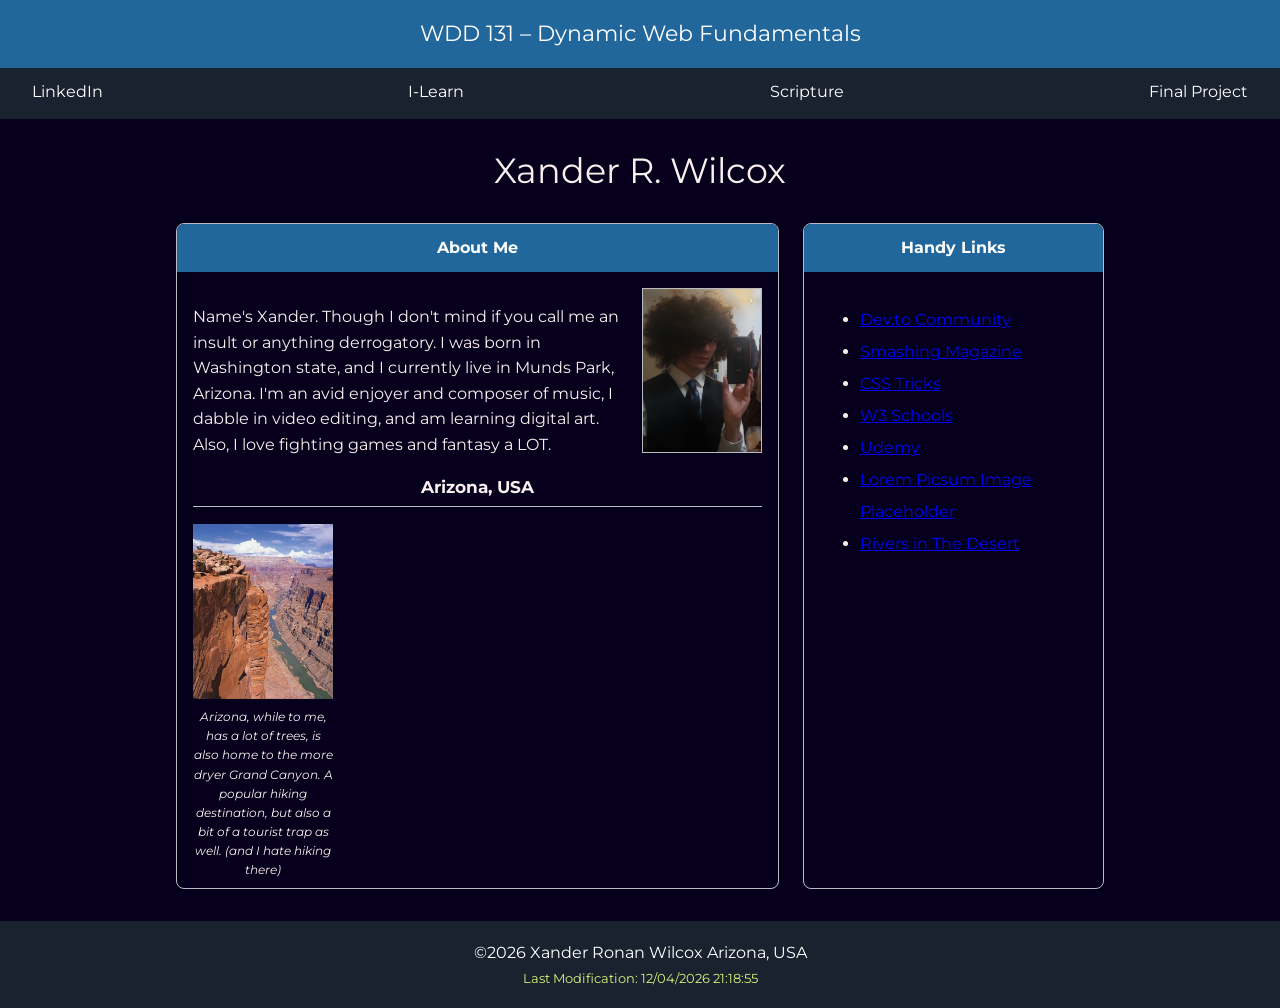
<file: index.html>
<!DOCTYPE html>
<html lang="en">
<head>
  <meta charset="UTF-8">
  <meta name="viewport" content="width=device-width, initial-scale=1">
  <title>WDD 131 – Dynamic Web Fundamentals –Xander Ronan Wilcox</title>
  <meta name="description" content="WDD 131 – Dynamic Web Fundamentals. Xander Ronan Wilcox's course home page: about me, Arizona, and web development resources.">
  <meta name="author" content="Xander Ronan Wilcox">

  <link rel="preconnect" href="https://fonts.googleapis.com">
  <link rel="preconnect" href="https://fonts.gstatic.com" crossorigin>
  <link href="https://fonts.googleapis.com/css2?family=Montserrat:wght@400;600&display=swap" rel="stylesheet">

  <link rel="stylesheet" href="styles/base.css">
  <script src="scripts/getdates.js" defer></script>
</head>
<body>

  <header>
    <span id="course-title">WDD 131 – Dynamic Web Fundamentals</span>
    <nav>
      <a href="https://www.linkedin.com/in/profilenolink/">LinkedIn</a>
      <a href="https://byupw.instructure.com/">I-Learn</a>
      <a href="https://www.churchofjesuschrist.org/study/scriptures/bofm/1-ne/3?lang=eng&id=p7#p7">Scripture</a>
      <a href="#">Final Project</a>
    </nav>
  </header>

  <main>
    <h1>Xander R. Wilcox</h1>

    <div class="cards">
      <section class="card">
        <h2>About Me</h2>
        <div class="card-body">
          <img src="images/xander.jpg" alt="portrait of xander" width="120" height="160">
          <p>Name's Xander. Though I don't mind if you call me an insult or anything derrogatory. I was born in Washington state, and I currently live in Munds Park, Arizona. I'm an avid enjoyer and composer of music, I dabble in video editing, and am learning digital art. Also, I love fighting games and fantasy a LOT.</p>

          <h3>Arizona, USA</h3>

          <figure>
            <img src="images/canyon.png" alt="Grand Canyon" width="140" height="90">
            <figcaption>Arizona, while to me, has a lot of trees, is also home to the more dryer Grand Canyon. A popular hiking destination, but also a bit of a tourist trap as well. (and I hate hiking there) </figcaption>
          </figure>
          <p></p>
        </div>
      </section>

      <section class="card">
        <h2>Handy Links</h2>
        <div class="card-body">
          <ul>
            <li><a href="https://dev.to/">Dev.to Community</a></li>
            <li><a href="https://www.smashingmagazine.com/">Smashing Magazine</a></li>
            <li><a href="https://css-tricks.com/">CSS Tricks</a></li>
            <li><a href="https://www.w3schools.com/">W3 Schools</a></li>
            <li><a href="https://www.udemy.com/">Udemy</a></li>
            <li><a href="https://picsum.photos/">Lorem Picsum Image Placeholder</a></li>
            <li><a href="https://www.youtube.com/watch?v=lvuHvXsZPrk">Rivers in The Desert</a></li>
          </ul>
        </div>
      </section>
    </div>
  </main>

  <footer>
    <p>&copy;<span id="currentyear"></span>  Xander Ronan Wilcox  Arizona, USA</p>
    <p id="lastModified"></p>
  </footer>

</body>
</html>
</file>
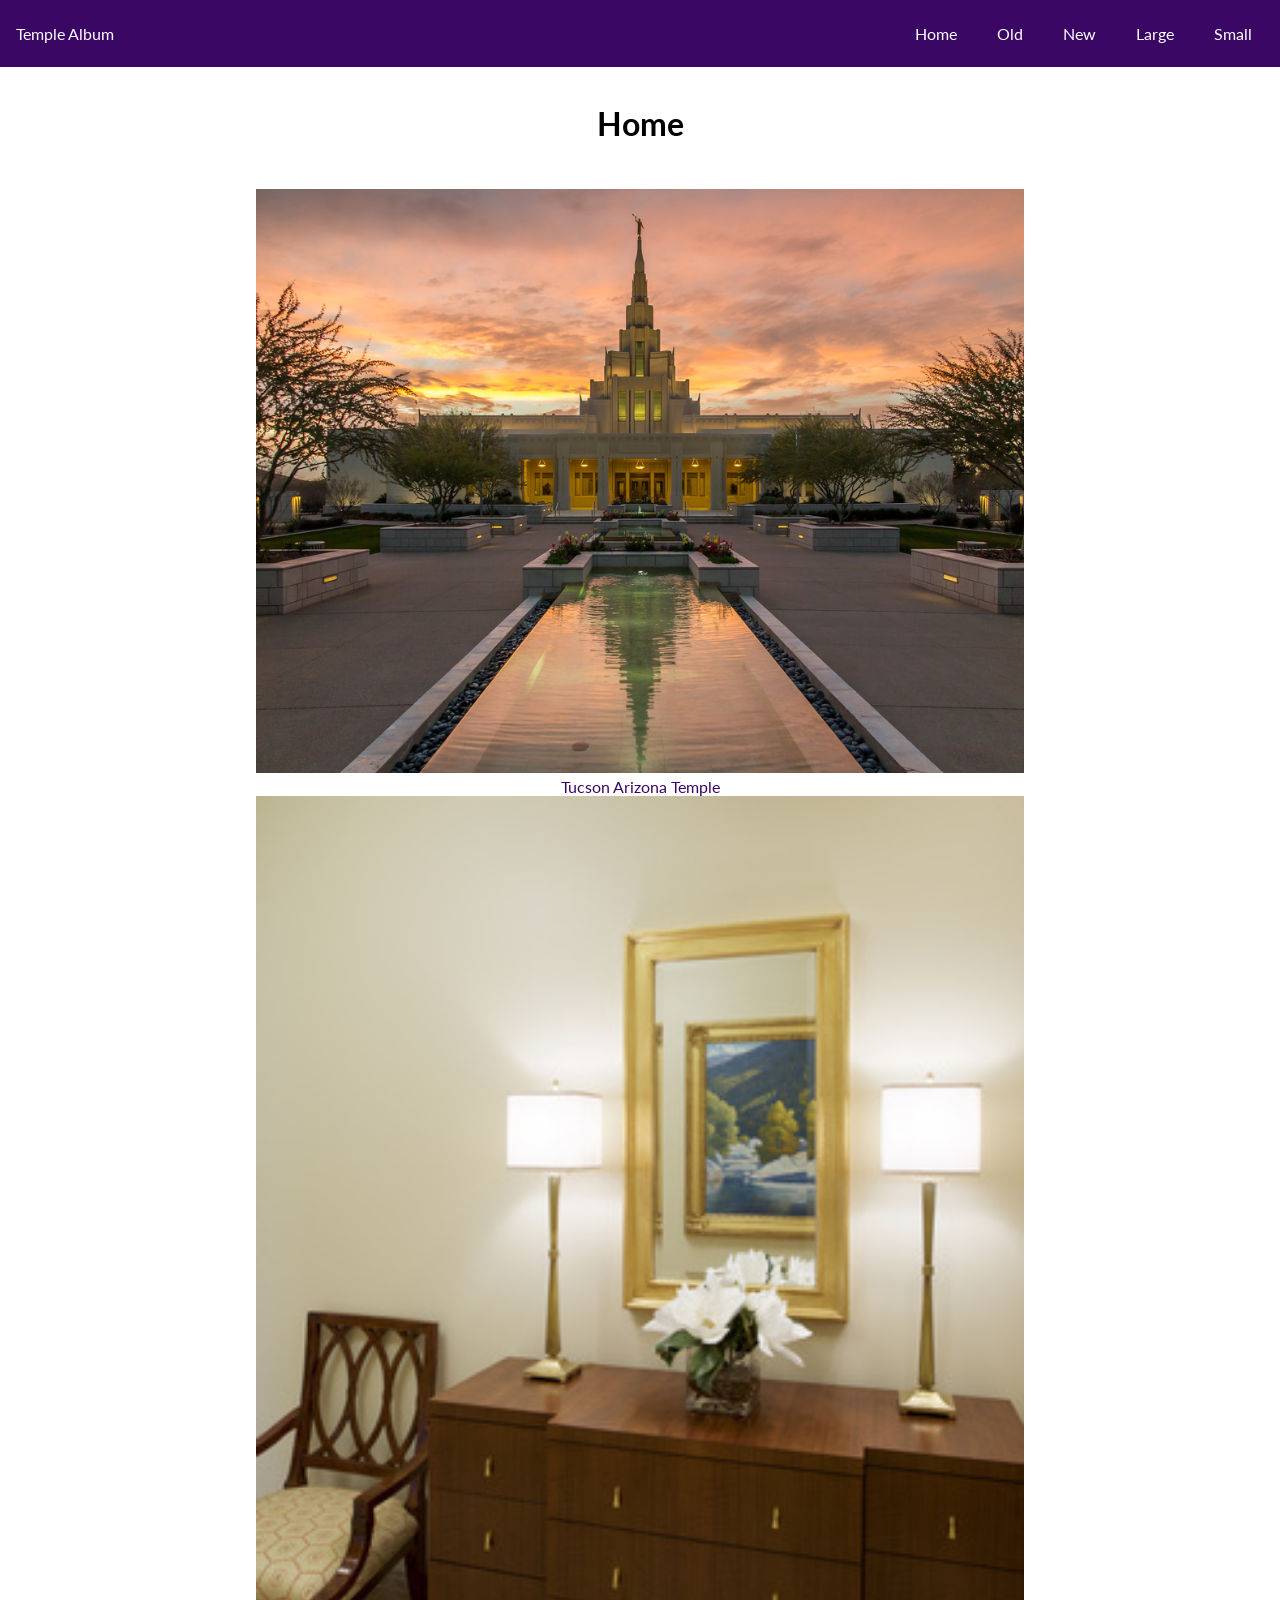
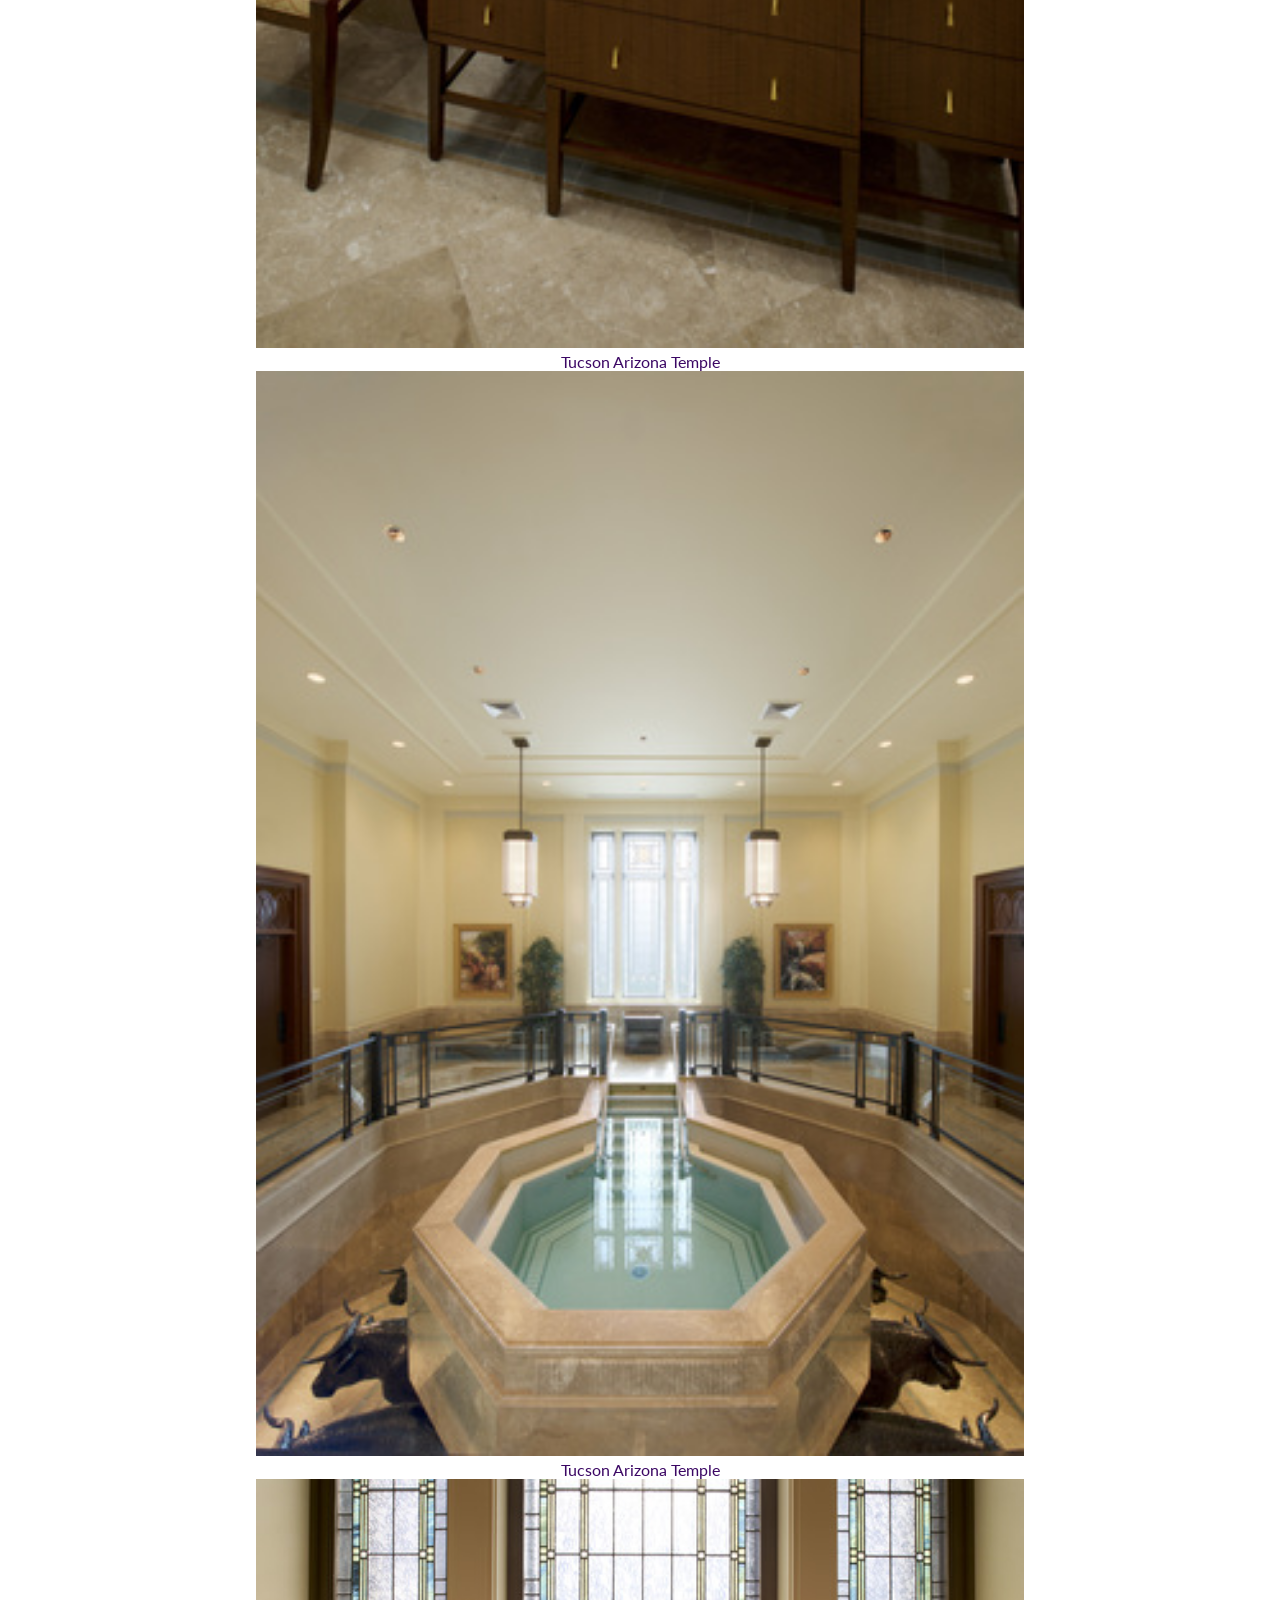
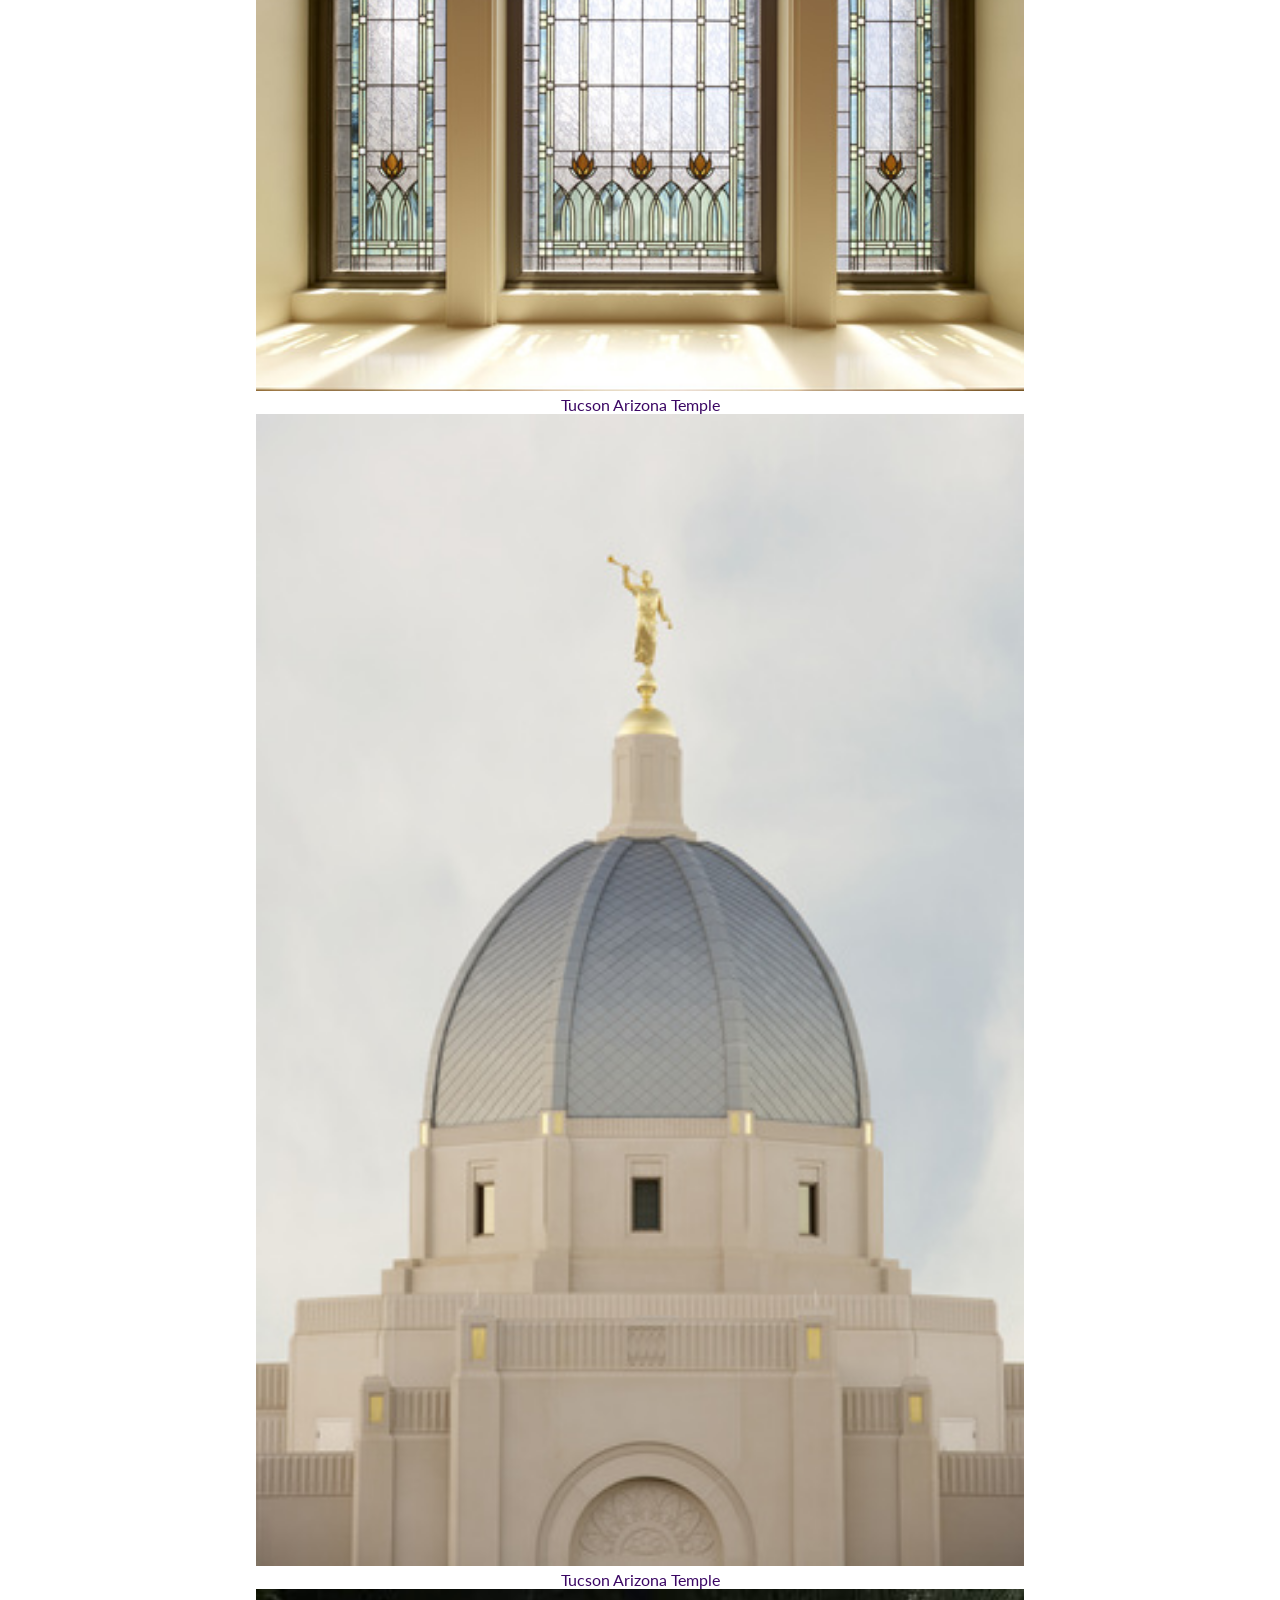
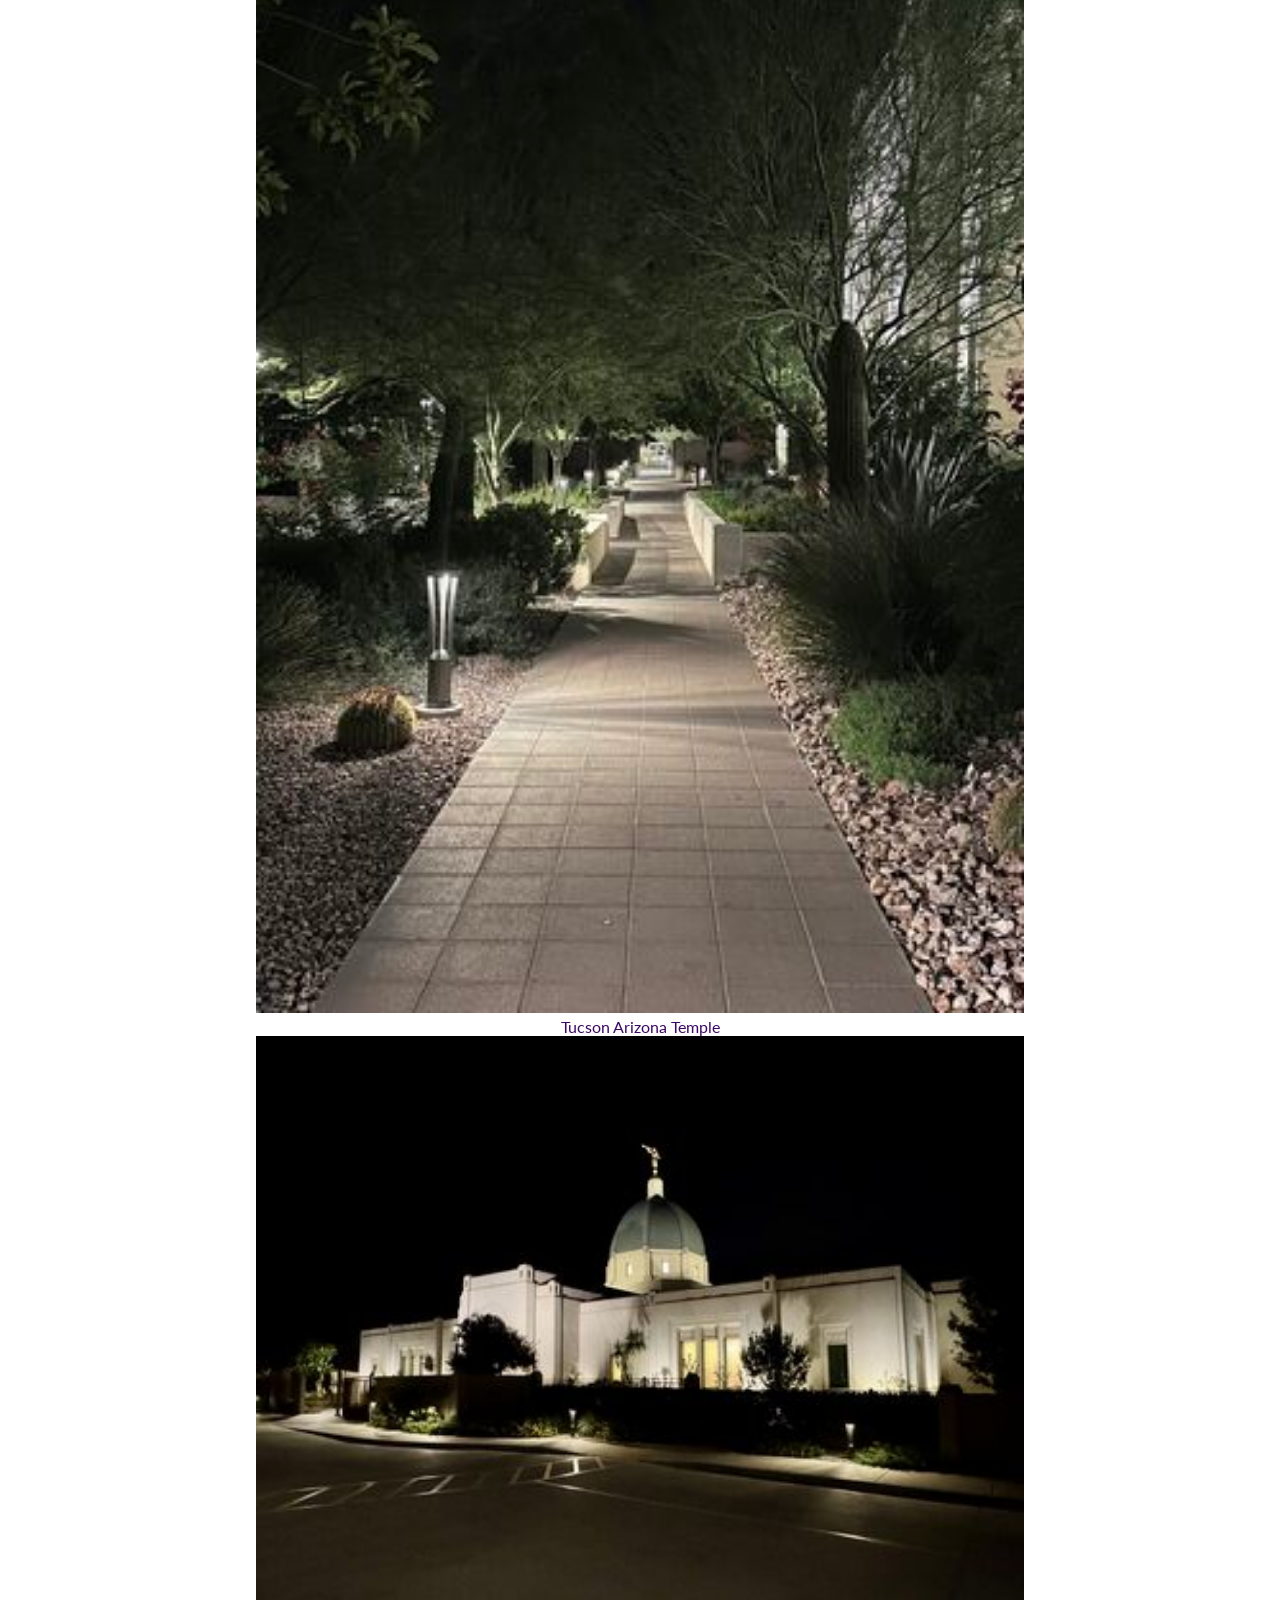
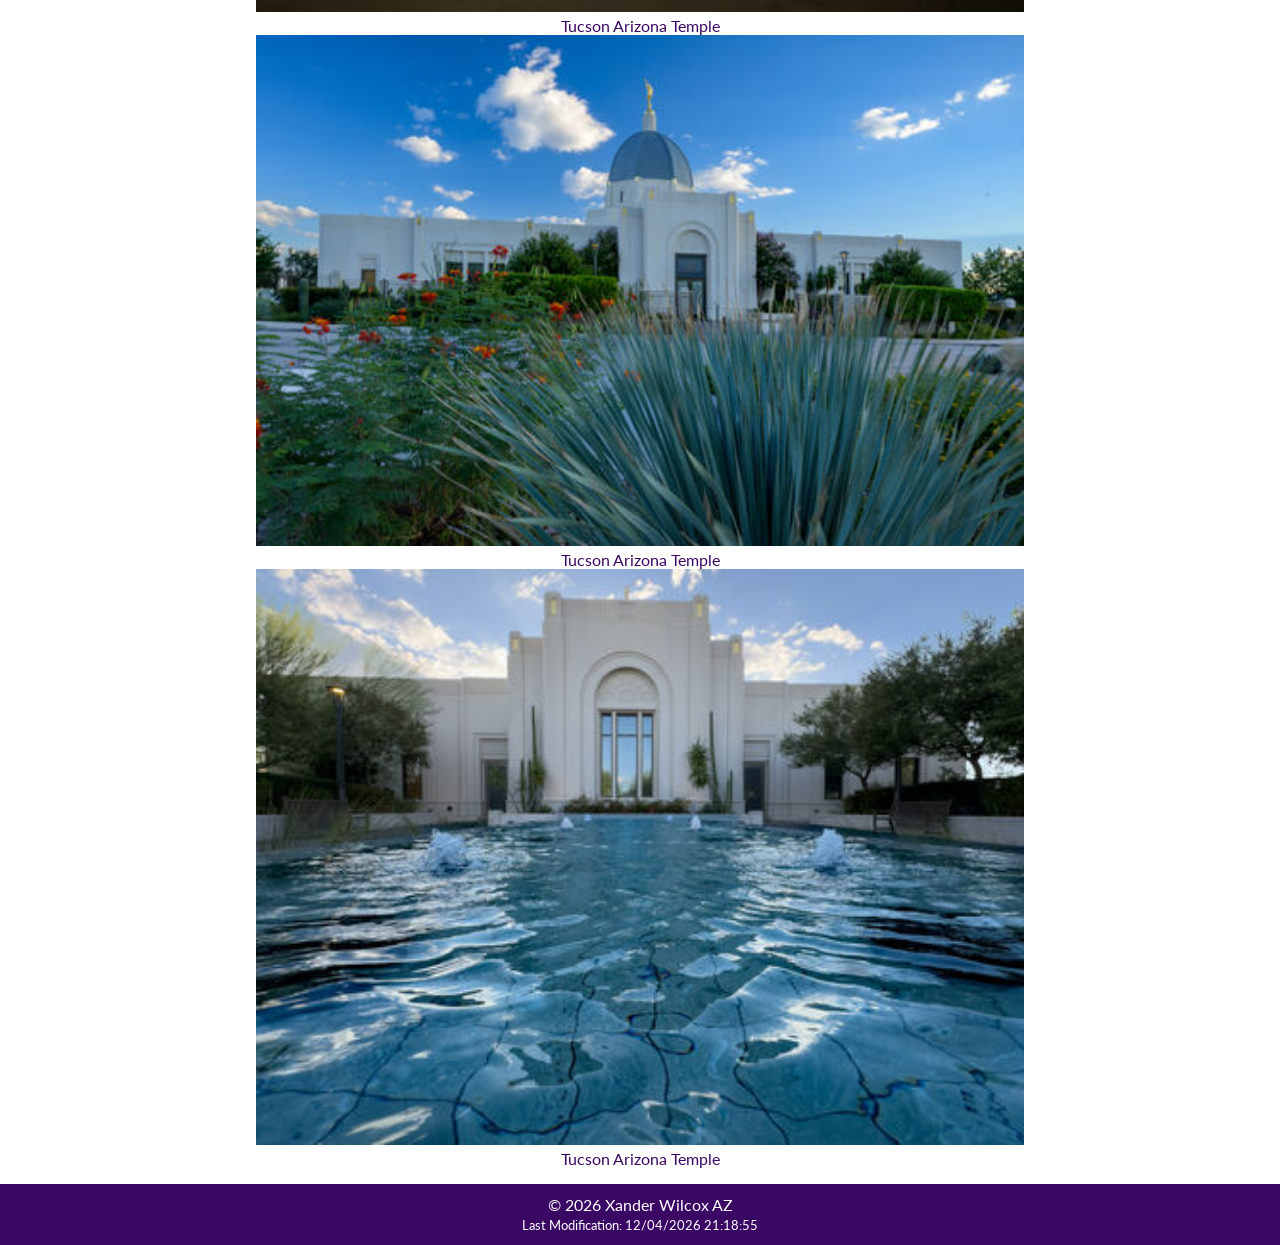
<file: temples.html>
<!DOCTYPE html>
<html lang="en">
<head>
  <meta charset="UTF-8">
  <meta name="viewport" content="width=device-width, initial-scale=1.0">
  <meta name="description" content="A responsive album of temple pictures.">
  <title>Temple Album</title>
  <link rel="preconnect" href="https://fonts.googleapis.com">
  <link rel="preconnect" href="https://fonts.gstatic.com" crossorigin>
  <link href="https://fonts.googleapis.com/css2?family=Lato:wght@400;700&display=swap" rel="stylesheet">
  <link rel="stylesheet" href="styles/temples.css">
  <link rel="stylesheet" href="styles/temples-large.css">
  <script src="scripts/temples.js" defer></script>
</head>
<body>
  <header>
    <span class="site-title">Temple Album</span>
    <button id="menu" type="button" aria-label="Toggle navigation" aria-expanded="false" aria-controls="nav">&#9776;</button>
    <nav id="nav">
      <a href="#">Home</a>
      <a href="#">Old</a>
      <a href="#">New</a>
      <a href="#">Large</a>
      <a href="#">Small</a>
    </nav>
  </header>

  <main>
    <h1>Home</h1>
    <div class="gallery">
      <figure>
        <img src="images/temple1.png" alt="Tucson Arizona Temple" loading="lazy" width="400" height="300">
            <figcaption>Tucson Arizona Temple</figcaption>
      </figure>
      <figure>
        <img src="images/temple2.png" alt="Tucson Arizona Temple" loading="lazy" width="400" height="300">
            <figcaption>Tucson Arizona Temple</figcaption>

      </figure>
      <figure>
        <img src="images/temple3.png" alt="Tucson Arizona Temple" loading="lazy" width="400" height="300">
            <figcaption>Tucson Arizona Temple</figcaption>

      </figure>
      <figure>
        <img src="images/temple4.png" alt="Tucson Arizona Temple" loading="lazy" width="400" height="300">
            <figcaption>Tucson Arizona Temple</figcaption>

      </figure>
      <figure>
        <img src="images/temple5.png" alt="Tucson Arizona Temple" loading="lazy" width="400" height="300">
            <figcaption>Tucson Arizona Temple</figcaption>

      </figure>
      <figure>
        <img src="images/temple6.png" alt="Tucson Arizona Temple" loading="lazy" width="400" height="300">
            <figcaption>Tucson Arizona Temple</figcaption>

      </figure>
      <figure>
        <img src="images/temple7.png" alt="Tucson Arizona Temple" loading="lazy" width="400" height="300">
            <figcaption>Tucson Arizona Temple</figcaption>

      </figure>
      <figure>
        <img src="images/temple8.png" alt="Tucson Arizona Temple" loading="lazy" width="400" height="300">
            <figcaption>Tucson Arizona Temple</figcaption>
            
      </figure>
      <figure>
        <img src="images/temple9.png" alt="Tucson Arizona Temple" loading="lazy" width="400" height="300">
            <figcaption>Tucson Arizona Temple</figcaption>
       
      </figure>
    </div>
  </main>

  <footer>
    <p>&copy; <span id="currentyear"></span> Xander Wilcox AZ</p>
    <p>Last Modification: <span id="lastModified"></span></p>
  </footer>
</body>
</html>
</file>
<file: styles/base.css>
:root {
  --outer: #1a222f;        
  --accent: #22679b;       
  --page: #07001c;
  --text: #faefef;
  --light-text: #ffffff;
  --border: #b8bcc2;
  --font: "Montserrat", Arial, sans-serif;
}


* {
  box-sizing: border-box;   
}

body {
  margin: 0;
  font-family: var(--font);
  color: var(--text);
  background: var(--page);
  line-height: 1.6;
}

img {
  max-width: 100%;
  height: auto;
}


header {
  background: var(--accent);
  color: var(--light-text);
}

#course-title {
  display: block;           
  text-align: center;
  font-size: 1.4rem;
  padding: 1rem;
}

nav {
  display: flex;                      
  justify-content: space-between;     
  background: var(--outer);
  padding: 0 1rem;
}

nav a {
  color: var(--light-text);
  text-decoration: none;
  padding: 0.7rem 1rem;
  border-bottom: 3px solid transparent;  
  transition: border-color 0.2s, background 0.2s;
}

nav a:hover,
nav a:focus {
  background: rgba(255, 255, 255, 0.1);
  border-bottom-color: #89b1cf;
}


main {
  max-width: 960px;
  margin: 0 auto;           
  padding: 0 1rem 2rem;
}

h1 {
  text-align: center;
  font-weight: 400;
  font-size: 2.2rem;
  margin: 1.5rem 0;
}


.cards {
  display: grid;
  grid-template-columns: 2fr 1fr;   
  gap: 1.5rem;
}

.card {
  border: 1px solid var(--border);
  border-radius: 8px;
  overflow: hidden;        
}

.card h2 {
  margin: 0;
  padding: 0.7rem;
  background: var(--accent);
  color: var(--light-text);
  text-align: center;
  font-size: 1rem;
}

.card-body {
  padding: 1rem;
}

.card-body > img {
  float: right;
  margin: 0 0 1rem 1rem;
  border: 1px solid var(--border);
}

.card h3 {
  clear: both;
  text-align: center;
  font-size: 1.05rem;
  border-bottom: 1px solid var(--border);
  padding-bottom: 0.3rem;
}

figure {
  float: left;
  margin: 0 1rem 0.5rem 0;
  text-align: center;
  max-width: 140px;
}

figcaption {
  font-size: 0.75rem;
  font-style: italic;
}

.card ul {
  line-height: 2;
}

footer {
  background: var(--outer);
  color: var(--light-text);
  text-align: center;
  padding: 1rem;
}

footer p {
  margin: 0.2rem 0;
}

#lastModified {
  font-size: 0.8rem;
  color: #d9f27a;
}

@media (max-width: 700px) {
  .cards {
    grid-template-columns: 1fr;
  }
  nav {
    flex-wrap: wrap;
    justify-content: center;
  }
}
</file>
<file: styles/temples.css>
* { box-sizing: border-box; }
body {
  margin: 0;
  font-family: "Lato", sans-serif;
}

header {
  background: #3b0764;
  color: #fff;
  padding: 1rem;
  display: flex;
  justify-content: space-between;
  align-items: center;
  flex-wrap: wrap;
}
header h2 { margin: 0; }

#menu {
  background: none;
  border: none;
  color: #fff;
  font-size: 2rem;
  cursor: pointer;
}

nav {
  display: none;          
  flex-direction: column;
  width: 100%;
}
nav.open { display: flex; }

nav a {
  color: #fff;
  text-decoration: none;
  padding: 0.75rem 0;
}
nav a:hover { background: #7e22ce; }

main {
  max-width: 800px;
  margin: 0 auto;
  padding: 1rem;
}
h1 { text-align: center; }

main {
  display: grid;
  grid-template-columns: 1fr;   /* only one mobile column */
  gap: 1.5rem;
}
main h1 { grid-column: 1 / -1; } 
figure { margin: 0; text-align: center; }
figure img { width: 100%; height: auto; display: block; }
figcaption { color: #3b0764; padding-top: 0.25rem; }

footer {
  background: #3b0764;
  color: #fff;
  text-align: center;
  padding: 0.5rem;
}
footer p { margin: 0.2rem 0; }
footer p:last-child { font-size: 0.8rem; }
</file>
<file: styles/temples-large.css>
@media (min-width: 700px) {
  /*only shows on mobile */
  #menu { display: none; }


  nav {
    display: flex;
    flex-direction: row;
    width: auto;
    margin-top: 0;
    gap: 1rem;
  }

  nav a { padding: 0.5rem 0.75rem; }

  .gallery {
    grid-template-columns: repeat(3, 1fr);
  }
}
</file>
